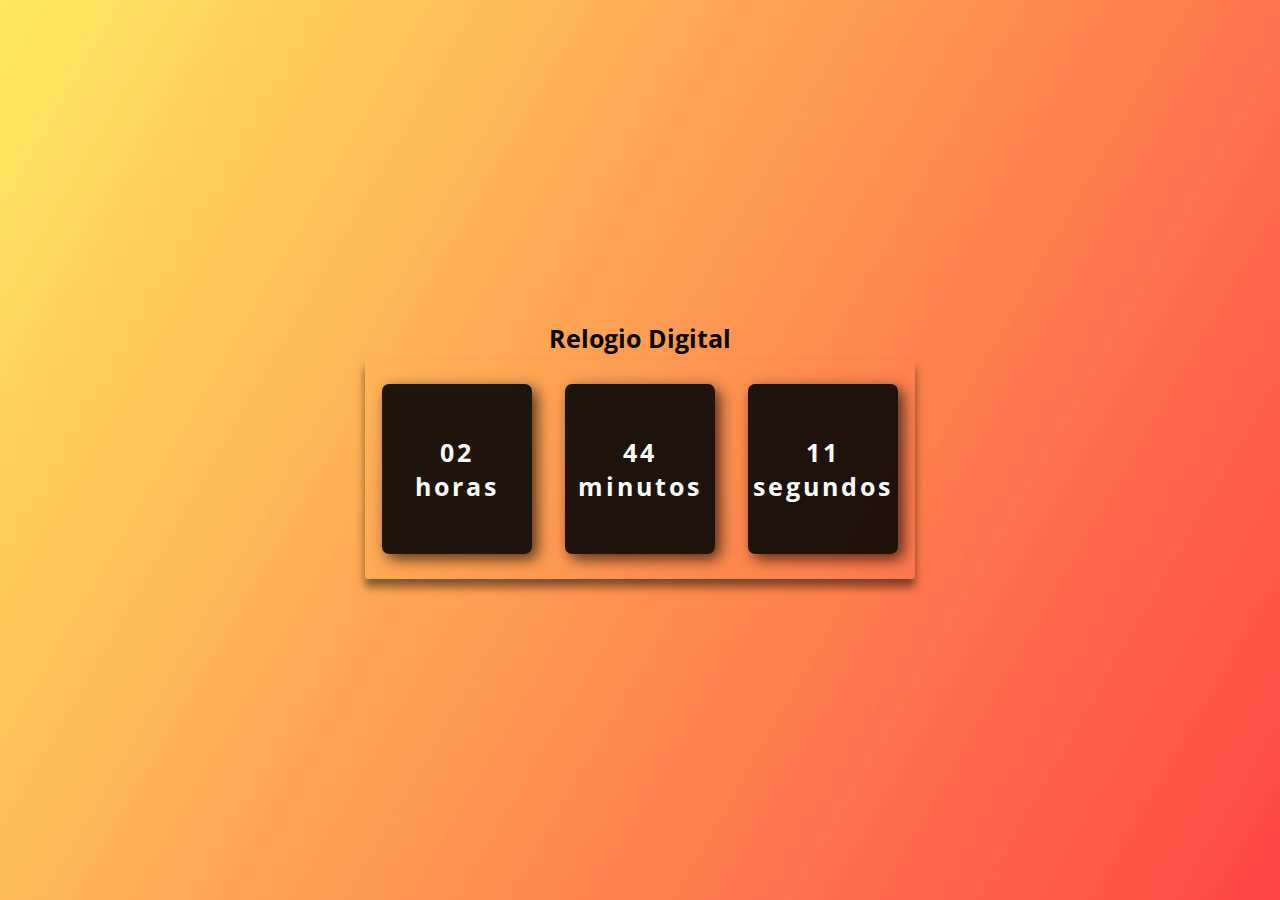
<file: index.html>
<!DOCTYPE html>
<html lang="en">

<head>
    <meta charset="UTF-8" />
    <meta name="viewport" content="width=device-width, initial-scale=1.0" />
    <meta http-equiv="X-UA-Compatible" content="ie=edge" />
    <link rel="stylesheet" href="index.css" />
    <title>Static Template</title>
</head>

<body>
    <div class="container">
        <h1>Relogio Digital</h1>
        <div class="relogio">
            <div>
                <span id="horas">00</span>
                <span class="tempo">horas</span>
            </div>
            <div>
                <span id="minutos">00</span>
                <span class="tempo">minutos</span>
            </div>

            <div>
                <span id="segundos">00</span>
                <span class="tempo">segundos</span>
            </div>
        </div>
    </div>
</body>
<script src="index.js"></script>

</html>
</file>
<file: index.css>
@import url("https://fonts.googleapis.com/css2?family=Open+Sans:wght@300;400;500;600;800&display=swap");

* {
    margin: 0;
    padding: 0;
    font-family: "Open Sans", sans-serif;
}

body {
    height: 100vh;
    background: linear-gradient(120deg, #ffe53bd0, #ff2525da);
    display: flex;
    align-items: center;
    justify-content: center;
}

.relogio {
    display: flex;
    align-items: center;
    justify-content: space-around;
    height: 220px;
    width: 550px;
    background: transparent;
    border-radius: 3px;
    box-shadow: 0px 8px 10px rgba(0, 0, 0, 0.5);
}

.relogio div {
    height: 170px;
    width: 150px;
    display: flex;
    flex-direction: column;
    align-items: center;
    justify-content: center;
    font-size: 70px;
    color: #fff;
    background: rgba(5, 5, 5, 0.9);
    box-shadow: 5px 5px 15px rgba(0, 0, 0, 0.7);
    border-radius: 7px;
    letter-spacing: 3px;
}

.relogio span {
    font-weight: bolder;
    font-size: 25px;
}

h1 {
    display: flex;
    flex-direction: column;
    justify-content: center;
    font-size: 25px;
    margin-bottom: 0.2rem;
    align-items: center;
}

.relogio span .tempo {
    font-size: 10px;
}
</file>
